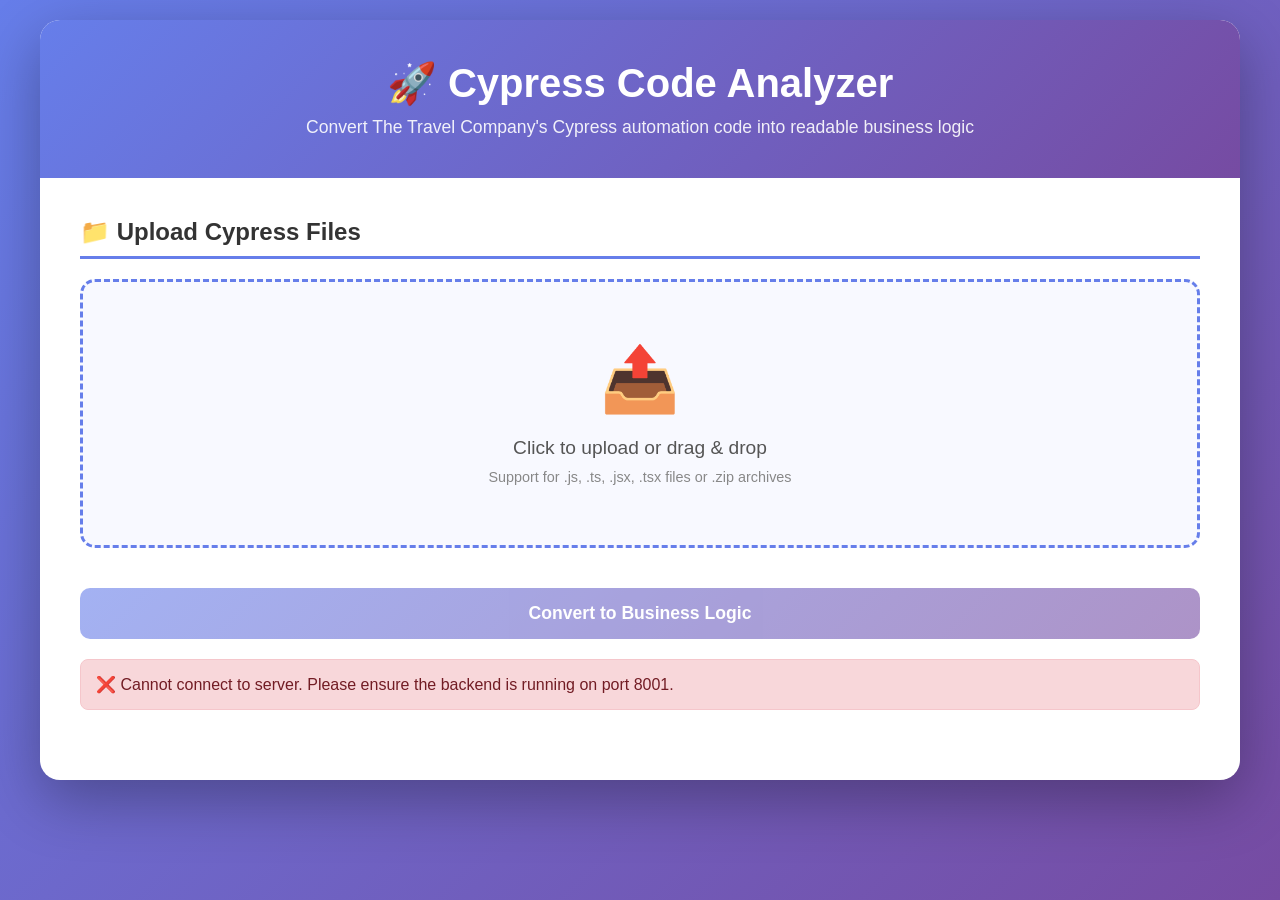
<file: cypress-business-logic-extraction-agent/index.html>
<!DOCTYPE html>
<html lang="en">
<head>
    <meta charset="UTF-8">
    <meta name="viewport" content="width=device-width, initial-scale=1.0">
    <title>Cypress Code to Business Logic Converter</title>
    <style>
        * {
            margin: 0;
            padding: 0;
            box-sizing: border-box;
        }

        body {
            font-family: 'Segoe UI', Tahoma, Geneva, Verdana, sans-serif;
            background: linear-gradient(135deg, #667eea 0%, #764ba2 100%);
            min-height: 100vh;
            padding: 20px;
        }

        .container {
            max-width: 1200px;
            margin: 0 auto;
            background: white;
            border-radius: 20px;
            box-shadow: 0 20px 60px rgba(0, 0, 0, 0.3);
            overflow: hidden;
        }

        .header {
            background: linear-gradient(135deg, #667eea 0%, #764ba2 100%);
            color: white;
            padding: 40px;
            text-align: center;
        }

        .header h1 {
            font-size: 2.5em;
            margin-bottom: 10px;
        }

        .header p {
            font-size: 1.1em;
            opacity: 0.9;
        }

        .content {
            padding: 40px;
        }

        .section {
            margin-bottom: 30px;
        }

        .section-title {
            font-size: 1.5em;
            color: #333;
            margin-bottom: 20px;
            padding-bottom: 10px;
            border-bottom: 3px solid #667eea;
        }

        .config-grid {
            display: grid;
            grid-template-columns: repeat(auto-fit, minmax(250px, 1fr));
            gap: 20px;
            margin-bottom: 20px;
        }

        .form-group {
            display: flex;
            flex-direction: column;
        }

        label {
            font-weight: 600;
            color: #555;
            margin-bottom: 8px;
            font-size: 0.9em;
        }

        input, select {
            padding: 12px;
            border: 2px solid #e0e0e0;
            border-radius: 8px;
            font-size: 1em;
            transition: all 0.3s ease;
        }

        input:focus, select:focus {
            outline: none;
            border-color: #667eea;
            box-shadow: 0 0 0 3px rgba(102, 126, 234, 0.1);
        }

        .upload-area {
            border: 3px dashed #667eea;
            border-radius: 15px;
            padding: 60px 40px;
            text-align: center;
            background: #f8f9ff;
            cursor: pointer;
            transition: all 0.3s ease;
        }

        .upload-area:hover {
            background: #f0f2ff;
            border-color: #764ba2;
        }

        .upload-area.dragover {
            background: #e8ebff;
            border-color: #764ba2;
            transform: scale(1.02);
        }

        .upload-icon {
            font-size: 4em;
            color: #667eea;
            margin-bottom: 20px;
        }

        .upload-text {
            font-size: 1.2em;
            color: #555;
            margin-bottom: 10px;
        }

        .upload-hint {
            color: #888;
            font-size: 0.9em;
        }

        .file-list {
            margin-top: 20px;
        }

        .file-item {
            display: flex;
            align-items: center;
            justify-content: space-between;
            padding: 12px;
            background: #f5f5f5;
            border-radius: 8px;
            margin-bottom: 10px;
        }

        .file-name {
            font-weight: 500;
            color: #333;
        }

        .file-size {
            color: #888;
            font-size: 0.9em;
            margin-left: 10px;
        }

        .remove-file {
            background: #ff4757;
            color: white;
            border: none;
            padding: 5px 15px;
            border-radius: 5px;
            cursor: pointer;
            font-size: 0.9em;
        }

        .remove-file:hover {
            background: #e84118;
        }

        button {
            background: linear-gradient(135deg, #667eea 0%, #764ba2 100%);
            color: white;
            border: none;
            padding: 15px 40px;
            font-size: 1.1em;
            border-radius: 10px;
            cursor: pointer;
            transition: all 0.3s ease;
            font-weight: 600;
            width: 100%;
            margin-top: 20px;
        }

        button:hover {
            transform: translateY(-2px);
            box-shadow: 0 10px 25px rgba(102, 126, 234, 0.4);
        }

        button:disabled {
            opacity: 0.6;
            cursor: not-allowed;
            transform: none;
        }

        .status-message {
            padding: 15px;
            border-radius: 8px;
            margin-top: 20px;
            display: none;
        }

        .status-message.success {
            background: #d4edda;
            color: #155724;
            border: 1px solid #c3e6cb;
            display: block;
        }

        .status-message.error {
            background: #f8d7da;
            color: #721c24;
            border: 1px solid #f5c6cb;
            display: block;
        }

        .status-message.info {
            background: #d1ecf1;
            color: #0c5460;
            border: 1px solid #bee5eb;
            display: block;
        }

        .loader {
            border: 4px solid #f3f3f3;
            border-top: 4px solid #667eea;
            border-radius: 50%;
            width: 40px;
            height: 40px;
            animation: spin 1s linear infinite;
            margin: 20px auto;
            display: none;
        }

        @keyframes spin {
            0% { transform: rotate(0deg); }
            100% { transform: rotate(360deg); }
        }

        .results-section {
            margin-top: 30px;
            background: #f8f9fa;
            padding: 20px;
            border-radius: 10px;
            display: none;
        }

        .download-list {
            display: grid;
            gap: 15px;
            margin-top: 20px;
        }

        .download-item {
            background: white;
            padding: 20px;
            border-radius: 10px;
            border-left: 4px solid #667eea;
            display: flex;
            justify-content: space-between;
            align-items: center;
            box-shadow: 0 2px 8px rgba(0,0,0,0.1);
            transition: transform 0.2s;
        }

        .download-item:hover {
            transform: translateX(5px);
        }

        .download-item-info {
            flex: 1;
        }

        .source-file {
            font-weight: 600;
            color: #333;
            font-size: 1.1em;
            margin-bottom: 5px;
        }

        .excel-file {
            color: #666;
            font-size: 0.9em;
        }

        .test-count {
            display: inline-block;
            background: #667eea;
            color: white;
            padding: 4px 12px;
            border-radius: 15px;
            font-size: 0.85em;
            margin-top: 8px;
        }

        .test-count.zero {
            background: #ffa502;
        }

        .download-btn {
            background: #28a745;
            padding: 10px 25px;
            font-size: 0.95em;
            width: auto;
            margin: 0;
            white-space: nowrap;
        }

        .download-btn:hover {
            background: #218838;
        }

        .download-all-btn {
            background: #17a2b8;
            margin-top: 20px;
        }

        .download-all-btn:hover {
            background: #138496;
        }

        #fileInput {
            display: none;
        }

        .stats-bar {
            display: flex;
            justify-content: space-around;
            margin: 20px 0;
            padding: 15px;
            background: linear-gradient(135deg, #667eea15 0%, #764ba215 100%);
            border-radius: 10px;
        }

        .stat-item {
            text-align: center;
        }

        .stat-value {
            font-size: 2em;
            font-weight: bold;
            color: #667eea;
        }

        .stat-label {
            color: #666;
            font-size: 0.9em;
            margin-top: 5px;
        }

        .zip-badge {
            display: inline-block;
            background: #6c5ce7;
            color: white;
            padding: 2px 8px;
            border-radius: 4px;
            font-size: 0.75em;
            margin-left: 8px;
        }
    </style>
</head>
<body>
    <div class="container">
        <div class="header">
            <h1>🚀 Cypress Code Analyzer</h1>
            <p>Convert The Travel Company's Cypress automation code into readable business logic</p>
        </div>

        <div class="content">

            <!-- File Upload Section -->
            <div class="section">
                <h2 class="section-title">📁 Upload Cypress Files</h2>
                <div class="upload-area" id="uploadArea" onclick="document.getElementById('fileInput').click()">
                    <div class="upload-icon">📤</div>
                    <div class="upload-text">Click to upload or drag & drop</div>
                    <div class="upload-hint">Support for .js, .ts, .jsx, .tsx files or .zip archives</div>
                </div>
                <input type="file" id="fileInput" multiple accept=".js,.ts,.jsx,.tsx,.zip">
                <div class="file-list" id="fileList"></div>
                <button id="convertBtn" onclick="convertFiles()" disabled>Convert to Business Logic</button>
                <div class="loader" id="loader"></div>
                <div id="conversionStatus" class="status-message"></div>
            </div>

            <!-- Results Section -->
            <div class="results-section" id="resultsSection">
                <h3 style="margin-bottom: 10px;">📊 Conversion Results</h3>
                
                <div class="stats-bar" id="statsBar" style="display: none;">
                    <div class="stat-item">
                        <div class="stat-value" id="totalFiles">0</div>
                        <div class="stat-label">Excel Files</div>
                    </div>
                    <div class="stat-item">
                        <div class="stat-value" id="totalTests">0</div>
                        <div class="stat-label">Test Blocks</div>
                    </div>
                    <div class="stat-item">
                        <div class="stat-value" id="totalSource">0</div>
                        <div class="stat-label">Source Files</div>
                    </div>
                </div>

                <div class="download-list" id="downloadList"></div>
            </div>
        </div>
    </div>

    <script>
        const API_BASE_URL = 'http://localhost:8001';
        let selectedFiles = [];
        let generatedFiles = [];

        // File upload handling
        const uploadArea = document.getElementById('uploadArea');
        const fileInput = document.getElementById('fileInput');
        const fileList = document.getElementById('fileList');
        const convertBtn = document.getElementById('convertBtn');

        uploadArea.addEventListener('dragover', (e) => {
            e.preventDefault();
            uploadArea.classList.add('dragover');
        });

        uploadArea.addEventListener('dragleave', () => {
            uploadArea.classList.remove('dragover');
        });

        uploadArea.addEventListener('drop', (e) => {
            e.preventDefault();
            uploadArea.classList.remove('dragover');
            handleFiles(e.dataTransfer.files);
        });

        fileInput.addEventListener('change', (e) => {
            handleFiles(e.target.files);
        });

        function handleFiles(files) {
            selectedFiles = Array.from(files).filter(file => 
                file.name.endsWith('.js') || 
                file.name.endsWith('.ts') || 
                file.name.endsWith('.jsx') || 
                file.name.endsWith('.tsx') ||
                file.name.endsWith('.zip')
            );

            displayFiles();
            convertBtn.disabled = selectedFiles.length === 0;
        }

        function displayFiles() {
            fileList.innerHTML = '';
            selectedFiles.forEach((file, index) => {
                const isZip = file.name.endsWith('.zip');
                const fileItem = document.createElement('div');
                fileItem.className = 'file-item';
                fileItem.innerHTML = `
                    <div>
                        <span class="file-name">${isZip ? '📦' : '📄'} ${file.name}</span>
                        ${isZip ? '<span class="zip-badge">ZIP</span>' : ''}
                        <span class="file-size">(${(file.size / 1024).toFixed(2)} KB)</span>
                    </div>
                    <button class="remove-file" onclick="removeFile(${index})">Remove</button>
                `;
                fileList.appendChild(fileItem);
            });
        }

        function removeFile(index) {
            selectedFiles.splice(index, 1);
            displayFiles();
            convertBtn.disabled = selectedFiles.length === 0;
        }

        async function convertFiles() {
            if (selectedFiles.length === 0) return;

            const loader = document.getElementById('loader');
            const statusDiv = document.getElementById('conversionStatus');
            const resultsSection = document.getElementById('resultsSection');
            const downloadList = document.getElementById('downloadList');

            loader.style.display = 'block';
            statusDiv.className = 'status-message info';
            statusDiv.textContent = '⏳ Processing files... This may take a moment.';
            convertBtn.disabled = true;
            resultsSection.style.display = 'none';

            const formData = new FormData();
            selectedFiles.forEach(file => {
                formData.append('files', file);
            });

            try {
                const response = await fetch(`${API_BASE_URL}/api/convert`, {
                    method: 'POST',
                    body: formData
                });

                const result = await response.json();

                if (response.ok) {
                    generatedFiles = result.generated_files;
                    
                    statusDiv.className = 'status-message success';
                    statusDiv.innerHTML = `
                        ✅ ${result.message}<br>
                        Generated ${result.total_excel_files} Excel file(s) in ZIP archive<br>
                        <button class="download-btn" onclick="downloadZip('${result.zip_download_url}', '${result.zip_filename}')" style="margin-top: 15px;">
                            📦 Download ZIP (${result.zip_filename})
                        </button>
                    `;

                    // Display download list
                    downloadList.innerHTML = '';
                    let totalTests = 0;
                    
                    generatedFiles.forEach(file => {
                        totalTests += file.test_blocks_found;
                        
                        const downloadItem = document.createElement('div');
                        downloadItem.className = 'download-item';
                        downloadItem.innerHTML = `
                            <div class="download-item-info">
                                <div class="source-file">📄 ${file.source_file}</div>
                                <div class="excel-file">➜ ${file.excel_file}</div>
                                <span class="test-count ${file.test_blocks_found === 0 ? 'zero' : ''}">
                                    ${file.test_blocks_found === 0 ? '⚠️ No tests found' : `✓ ${file.test_blocks_found} test block(s)`}
                                </span>
                                ${file.error ? `<div style="color: #ff4757; margin-top: 5px; font-size: 0.85em;">⚠️ ${file.error}</div>` : ''}
                            </div>
                        `;
                        downloadList.appendChild(downloadItem);
                    });

                    // Update stats
                    document.getElementById('totalFiles').textContent = result.total_excel_files;
                    document.getElementById('totalTests').textContent = totalTests;
                    document.getElementById('totalSource').textContent = generatedFiles.length;
                    document.getElementById('statsBar').style.display = 'flex';

                    resultsSection.style.display = 'block';
                } else {
                    statusDiv.className = 'status-message error';
                    statusDiv.textContent = '❌ ' + (result.detail || 'Conversion failed');
                }
            } catch (error) {
                statusDiv.className = 'status-message error';
                statusDiv.textContent = '❌ Error: ' + error.message;
            } finally {
                loader.style.display = 'none';
                convertBtn.disabled = false;
            }
        }

        function downloadExcel(url) {
            window.open(API_BASE_URL + url, '_blank');
        }

        function downloadZip(url, filename) {
            const link = document.createElement('a');
            link.href = API_BASE_URL + url;
            link.download = filename;
            document.body.appendChild(link);
            link.click();
            document.body.removeChild(link);
        }

        function downloadAll() {
            // This function is no longer needed as we download a single ZIP
            generatedFiles.forEach((file, index) => {
                setTimeout(() => {
                    downloadExcel(file.download_url);
                }, index * 500);
            });
        }

        // Check server health on load
        async function checkHealth() {
            try {
                const response = await fetch(`${API_BASE_URL}/api/health`);
                if (response.ok) {
                    console.log('✓ Server is healthy');
                }
            } catch (error) {
                console.error('✗ Server connection failed:', error);
                const statusDiv = document.getElementById('conversionStatus');
                statusDiv.className = 'status-message error';
                statusDiv.textContent = '❌ Cannot connect to server. Please ensure the backend is running on port 8001.';
            }
        }

        checkHealth();
    </script>
</body>
</html>
</file>
